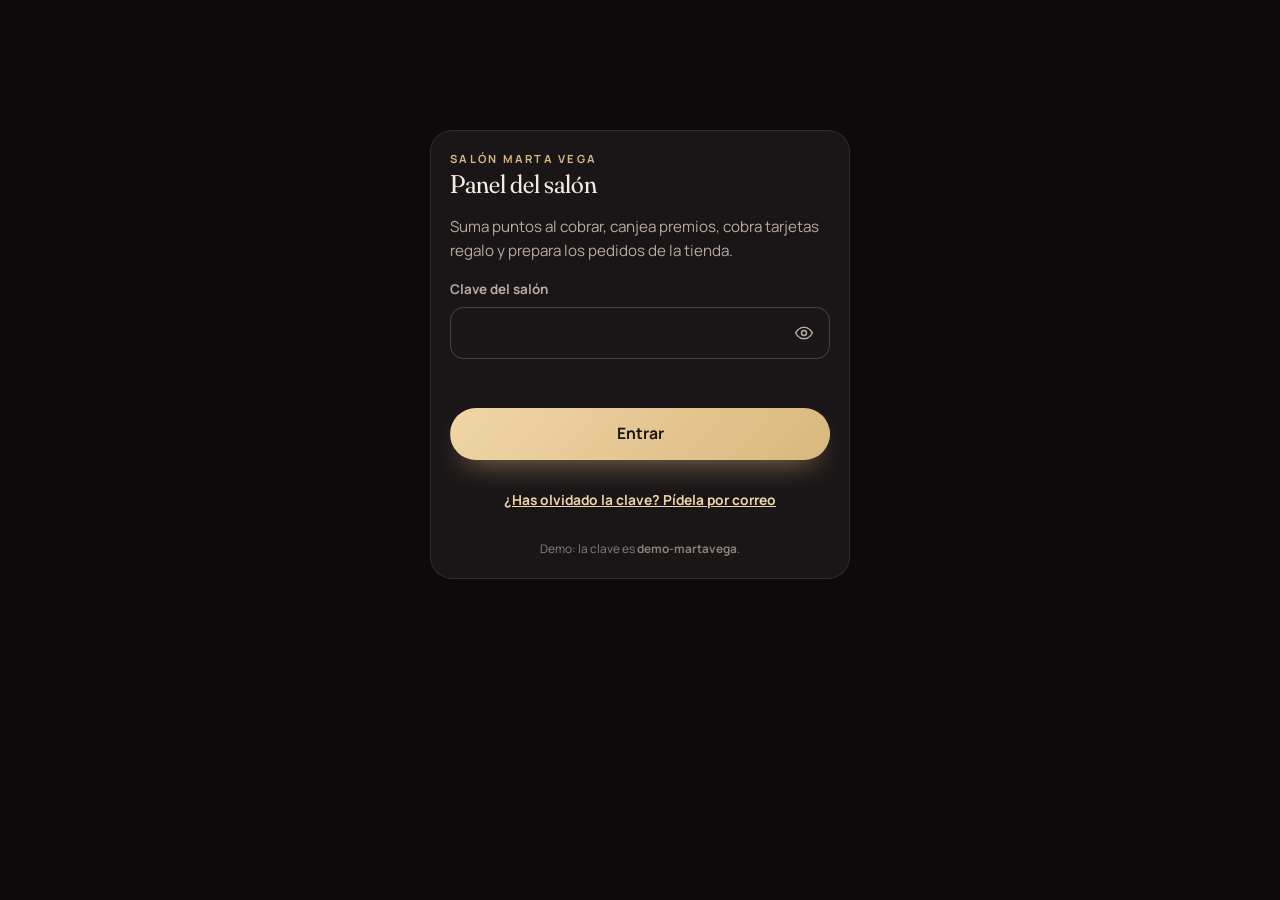
<file: public/panel.html>
<!doctype html>
<html lang="es">
<head>
<meta charset="utf-8">
<meta name="viewport" content="width=device-width,initial-scale=1,viewport-fit=cover">
<title>Panel del salón · Marta Vega</title>
<meta name="robots" content="noindex">
<meta name="theme-color" content="#0d0a0b">
<link rel="icon" href="favicon.svg" type="image/svg+xml">
<link rel="apple-touch-icon" href="apple-touch-icon.png">
<link rel="stylesheet" href="styles.css">
<style>
body{padding-bottom:2rem}
.pw{width:min(960px,100% - 32px);margin:0 auto;padding:1.4rem 0 3rem}
.ph{display:flex;align-items:center;justify-content:space-between;gap:1rem;margin-bottom:1.4rem}
.ph h1{font:400 1.6rem/1.1 var(--serif)}
.ph h1 small{display:block;font:700 .7rem var(--sans);letter-spacing:.2em;text-transform:uppercase;color:var(--gold);margin-bottom:.3rem}
.kpis{display:grid;grid-template-columns:repeat(2,1fr);gap:.7rem;margin-bottom:1.4rem}
@media(min-width:760px){.kpis{grid-template-columns:repeat(4,1fr)}}
.kpi{background:var(--card);border:1px solid var(--line);border-radius:var(--rs);padding:1rem}
.kpi b{display:block;font:400 1.8rem/1 var(--serif);color:var(--gold2)}.kpi span{font-size:.8rem;color:var(--mute)}
.box{background:var(--card);border:1px solid var(--line);border-radius:var(--r);padding:1.2rem;margin-bottom:1.1rem}
.box h2{font:400 1.25rem var(--serif);margin-bottom:.8rem}
.scan{display:grid;gap:.6rem}
@media(min-width:620px){.scan{grid-template-columns:1fr auto auto}}
#vid{width:100%;max-height:320px;object-fit:cover;border-radius:var(--rs);margin-top:.8rem;display:none;background:#000}
.res{margin-top:1rem}
.res:empty{display:none}
.mb{display:grid;gap:.8rem;padding:1rem;border-radius:var(--rs);background:var(--bg2);border:1px solid var(--line)}
.mb .t{display:flex;justify-content:space-between;gap:1rem;align-items:flex-start}
.mb .t b{font:400 1.3rem var(--serif)}.mb .t span{color:var(--gold2);font-weight:800}
.ord{display:grid;gap:.5rem}
.ord .o{display:grid;grid-template-columns:1fr auto;gap:.4rem .8rem;padding:.8rem;border-radius:12px;background:var(--bg2);font-size:.86rem}
.ord .o small{color:var(--soft)}
.stx{font-size:.7rem;font-weight:800;text-transform:uppercase;letter-spacing:.08em;padding:.2rem .5rem;border-radius:999px;background:var(--chip)}
.stx.pagado{background:rgba(111,207,151,.18);color:var(--ok)}
.login{max-width:420px;margin:12vh auto 0}
@media(min-width:620px){.scan.scan3{grid-template-columns:1fr 1.4fr auto}}
@media(max-width:619px){.ord .o{grid-template-columns:1fr}.ord .o>span:last-child{justify-items:start!important}}
</style>
</head>
<body>
<main class="pw" id="app">
  <form class="box login form" id="flog" novalidate>
    <div class="ph" style="margin:0"><h1><small>Salón Marta Vega</small>Panel del salón</h1></div>
    <p class="lead" style="font-size:.95rem">Suma puntos al cobrar, canjea premios, cobra tarjetas regalo y prepara los pedidos de la tienda.</p>
    <div class="fld"><label for="k">Clave del salón</label><input class="inp" id="k" type="password" autocomplete="current-password" required></div>
    <p class="err" id="kerr" role="alert"></p>
    <button class="btn gold full" type="submit">Entrar</button>
    <p class="demo"><a class="lnk2" href="mailto:info@agencia-js.com?subject=Recuperar%20clave%20del%20panel%20%C2%B7%20Sal%C3%B3n%20Marta%20Vega&amp;body=Hola%2C%20he%20olvidado%20la%20clave%20del%20panel%20del%20sal%C3%B3n.%20%C2%BFMe%20ayud%C3%A1is%20a%20cambiarla%3F">¿Has olvidado la clave? Pídela por correo</a></p>
    <p class="demo">Demo: la clave es <b>demo-martavega</b>.</p>
  </form>
</main>
<div class="toast" id="toast" role="status" aria-live="polite"></div>
<script src="ojo.js" defer></script>
<script src="panel.js" defer></script>
</body>
</html>
</file>
<file: public/styles.css>
/* /public/styles.css — Salón Marta Vega · Noir & Champán (mobile-first) */
@font-face{font-family:"Fraunces";src:url(fonts/fraunces.woff) format("woff");font-weight:300 600;font-style:normal;font-display:swap}
@font-face{font-family:"Fraunces";src:url(fonts/fraunces-i.woff) format("woff");font-weight:300 600;font-style:italic;font-display:swap}
@font-face{font-family:"Manrope";src:url(fonts/manrope.woff) format("woff");font-weight:300 800;font-display:swap}
:root{
  --bg:#0d0a0b;--bg2:#141012;--card:#1a1517;--card2:#211b1d;--ink:#f4ece2;--mute:#b9aba0;--soft:#8d8079;
  --line:rgba(244,236,226,.1);--line2:rgba(244,236,226,.2);
  --gold:#d9b77e;--gold2:#f0d6a6;--blush:#e8b4aa;--wine:#5b2a33;--on-gold:#1b130a;--ok:#6fcf97;
  --r:22px;--rs:14px;--shadow:0 30px 60px -30px rgba(0,0,0,.75);
  --serif:"Fraunces","Iowan Old Style",Georgia,serif;--sans:"Manrope",system-ui,-apple-system,"Segoe UI",Roboto,sans-serif;
  --top:64px;--safe-b:env(safe-area-inset-bottom);color-scheme:dark
}
*,*::before,*::after{box-sizing:border-box;margin:0;padding:0}
html{-webkit-text-size-adjust:100%;scroll-behavior:smooth;scroll-padding-top:calc(var(--top) + 16px);overflow-x:clip}
body{background:var(--bg);color:var(--ink);font:400 1rem/1.6 var(--sans);-webkit-font-smoothing:antialiased;overflow-x:clip;padding-bottom:calc(74px + var(--safe-b))}
@media(min-width:960px){body{padding-bottom:0}}
img{max-width:100%;display:block}
a{color:inherit}
button,input,select,textarea{font:inherit;color:inherit}
button{cursor:pointer}
:focus-visible{outline:2px solid var(--gold);outline-offset:3px;border-radius:6px}
.sr{position:absolute!important;width:1px;height:1px;overflow:hidden;clip:rect(0 0 0 0);white-space:nowrap}
.skip{position:fixed;left:12px;top:-60px;z-index:999;background:var(--gold);color:var(--on-gold);padding:.6rem 1rem;border-radius:10px;font-weight:700;text-decoration:none}
.skip:focus{top:12px}
.wrap{width:min(1180px,100% - 32px);margin-inline:auto}
.kick{display:inline-flex;align-items:center;gap:.6rem;font-size:.74rem;font-weight:800;letter-spacing:.22em;text-transform:uppercase;color:var(--gold)}
.kick::before{content:"";width:26px;height:1px;background:currentColor}
.h2{font:400 clamp(2rem,6.4vw,3.6rem)/1.04 var(--serif);letter-spacing:-.015em;margin:.6rem 0 .8rem}
.h2 em,.h1 em{font-style:italic;color:var(--gold2)}
.lead{color:var(--mute);font-size:clamp(1rem,2.4vw,1.14rem);max-width:56ch}
.sec{padding:clamp(4.5rem,11vw,8rem) 0;position:relative}
.sec.alt{background:var(--bg2)}
.head{margin-bottom:clamp(2rem,5vw,3.2rem)}
.head.c{text-align:center}.head.c .lead{margin-inline:auto}.head.c .kick{justify-content:center}
.btn{display:inline-flex;align-items:center;justify-content:center;gap:.55rem;min-height:50px;padding:.8rem 1.4rem;border-radius:999px;border:1px solid var(--line2);background:transparent;font-weight:700;font-size:.98rem;text-decoration:none;transition:transform .25s,background .25s,border-color .25s,color .25s;white-space:nowrap}
.btn:hover{border-color:var(--gold);transform:translateY(-2px)}
.btn:active{transform:scale(.97)}
.btn.gold{background:linear-gradient(135deg,var(--gold2),var(--gold));border-color:transparent;color:var(--on-gold);box-shadow:0 14px 30px -14px rgba(217,183,126,.7)}
.btn.sm{min-height:40px;padding:.5rem 1rem;font-size:.88rem}
.btn.full{width:100%}
.btn[disabled]{opacity:.5;pointer-events:none}
.ico{width:20px;height:20px;flex:none}
.chip{display:inline-flex;align-items:center;gap:.35rem;padding:.45rem .9rem;border-radius:999px;border:1px solid var(--line2);background:transparent;font-size:.88rem;font-weight:600;transition:all .2s}
.chip[aria-pressed=true],.chip.on{background:var(--ink);color:var(--bg);border-color:var(--ink)}
.tag{display:inline-block;padding:.22rem .6rem;border-radius:999px;background:var(--gold);color:var(--on-gold);font-size:.68rem;font-weight:800;letter-spacing:.08em;text-transform:uppercase}
/* reveal */
.rv{opacity:0;transform:translateY(26px);transition:opacity .9s cubic-bezier(.2,.7,.2,1),transform .9s cubic-bezier(.2,.7,.2,1)}
.rv.in{opacity:1;transform:none}
.rv.d1{transition-delay:.08s}.rv.d2{transition-delay:.16s}.rv.d3{transition-delay:.24s}

/* ---------- campaña + cabecera ---------- */
.promo{position:relative;z-index:61;background:linear-gradient(90deg,var(--wine),#7a3a43,var(--wine));color:#fff;font-size:.82rem;text-align:center;padding:.5rem 2.6rem .5rem 1rem;line-height:1.35}
.promo a{font-weight:800;text-decoration:none;border-bottom:1px solid rgba(255,255,255,.5)}
.promo b{color:var(--gold2)}
.promo .x{position:absolute;right:6px;top:50%;transform:translateY(-50%);width:34px;height:34px;border:0;background:transparent;color:#fff;font-size:1.2rem;border-radius:50%}
.top{position:sticky;top:0;z-index:60;height:var(--top);display:flex;align-items:center;background:rgba(13,10,11,.72);backdrop-filter:saturate(1.4) blur(16px);-webkit-backdrop-filter:saturate(1.4) blur(16px);border-bottom:1px solid transparent;transition:border-color .3s,background .3s}
.top.sc{border-color:var(--line);background:rgba(13,10,11,.9)}
.top .wrap{display:flex;align-items:center;gap:1rem}
.logo{display:flex;align-items:center;gap:.65rem;text-decoration:none;margin-right:auto;min-width:0}
.logo img{width:38px;height:38px;border-radius:11px}
.logo b{font:500 1.18rem/1 var(--serif);letter-spacing:.01em;white-space:nowrap}
.logo small{display:block;font:700 .6rem/1.2 var(--sans);letter-spacing:.2em;text-transform:uppercase;color:var(--soft);margin-top:3px}
.nav{display:none;gap:1.5rem}
.nav a{text-decoration:none;font-size:.92rem;color:var(--mute);font-weight:600;transition:color .2s}
.nav a:hover{color:var(--ink)}
.acts{display:flex;align-items:center;gap:.45rem}
.ib{position:relative;display:grid;place-items:center;width:44px;height:44px;border-radius:50%;border:1px solid var(--line2);background:transparent;transition:border-color .2s}
.ib:hover{border-color:var(--gold)}
.ib .n{position:absolute;top:-4px;right:-4px;min-width:20px;height:20px;padding:0 5px;border-radius:999px;background:var(--gold);color:var(--on-gold);font-size:.7rem;font-weight:800;display:grid;place-items:center}
.ib .n:empty{display:none}
.ib.me{width:auto;padding:0 .9rem 0 .35rem;gap:.45rem;display:flex;border-radius:999px;font-weight:700;font-size:.85rem}
.ib.me .av{width:32px;height:32px;border-radius:50%;background:linear-gradient(135deg,var(--gold2),var(--blush));color:var(--on-gold);display:grid;place-items:center;font-weight:800}
.ib.me .lbl{max-width:9ch;overflow:hidden;text-overflow:ellipsis;white-space:nowrap}
.top .btn.res{display:none}
@media(max-width:420px){.logo small{display:none}.ib.me .lbl{display:none}.ib.me{padding:0 .35rem}}
@media(min-width:1040px){.nav{display:flex}.top .btn.res{display:inline-flex}}

/* ---------- hero ---------- */
.hero{position:relative;min-height:calc(100svh - var(--top) - 34px);display:flex;align-items:flex-end;overflow:hidden;isolation:isolate}
.hero picture,.hero .bgimg{position:absolute;inset:0;z-index:-3}
.hero .bgimg{width:100%;height:100%;object-fit:cover;transform:scale(1.08);animation:kb 18s ease-out forwards}
@keyframes kb{to{transform:scale(1)}}
.hero::before{content:"";position:absolute;inset:0;z-index:-2;background:linear-gradient(180deg,rgba(13,10,11,.15) 0%,rgba(13,10,11,.35) 40%,rgba(13,10,11,.92) 82%,var(--bg) 100%),radial-gradient(120% 80% at 10% 100%,rgba(91,42,51,.55),transparent 60%)}
#hilos{position:absolute;inset:0;z-index:-1;width:100%;height:100%;touch-action:pan-y}
.hero .wrap{padding:6rem 0 3.2rem}
.h1{font:350 clamp(2.9rem,12vw,6.6rem)/.96 var(--serif);letter-spacing:-.025em;max-width:12ch;margin:.9rem 0 1.1rem}
.h1 .ln{display:block;overflow:hidden}
.h1 .ln span{display:inline-block;transform:translateY(105%);animation:up 1.1s cubic-bezier(.2,.8,.2,1) forwards}
.h1 .ln:nth-child(2) span{animation-delay:.12s}.h1 .ln:nth-child(3) span{animation-delay:.24s}
@keyframes up{to{transform:none}}
.hero .lead{color:#e4d8cc;max-width:44ch}
.hero .cta{display:flex;flex-wrap:wrap;gap:.7rem;margin-top:1.6rem}
.trust{display:flex;flex-wrap:wrap;gap:.5rem 1.3rem;margin-top:1.6rem;color:#d8cabd;font-size:.86rem;font-weight:600}
.trust span{display:inline-flex;align-items:center;gap:.4rem}
.trust i{font-style:normal;color:var(--gold2)}
.comb{position:absolute;right:16px;bottom:18px;z-index:2;font-size:.72rem;letter-spacing:.14em;text-transform:uppercase;color:rgba(244,236,226,.6);display:flex;align-items:center;gap:.5rem;pointer-events:none}
.comb::before{content:"";width:28px;height:1px;background:currentColor}
@media(max-width:640px){.comb{display:none}}
/* marquee */
.mq{border-block:1px solid var(--line);overflow:hidden;padding:1rem 0;background:var(--bg)}
.mq-t{display:flex;gap:2.4rem;width:max-content;animation:mq 34s linear infinite;font:italic 300 clamp(1.3rem,3.4vw,2rem)/1 var(--serif);color:var(--mute)}
.mq-t span{display:inline-flex;align-items:center;gap:2.4rem}
.mq-t span::after{content:"✦";font-style:normal;font-size:.7em;color:var(--gold)}
@keyframes mq{to{transform:translateX(-50%)}}

/* ---------- servicios ---------- */
.tabs{display:flex;gap:.5rem;overflow-x:auto;scrollbar-width:none;padding-bottom:.4rem;margin-bottom:1.6rem}
.tabs::-webkit-scrollbar{display:none}
.tabs .chip{flex:none}
.svc{display:grid;grid-template-columns:repeat(2,minmax(0,1fr));gap:.8rem}
@media(min-width:760px){.svc{grid-template-columns:repeat(3,1fr);gap:1.2rem}}
@media(min-width:1100px){.svc{grid-template-columns:repeat(4,1fr)}}
.sv{position:relative;display:flex;flex-direction:column;border-radius:var(--r);overflow:hidden;background:var(--card);border:1px solid var(--line);transition:transform .4s,border-color .4s}
.sv:hover{transform:translateY(-4px);border-color:rgba(217,183,126,.4)}
.sv .im{aspect-ratio:4/5;overflow:hidden;position:relative}
.sv .im img{width:100%;height:100%;object-fit:cover;transition:transform 1.2s cubic-bezier(.2,.7,.2,1)}
.sv:hover .im img{transform:scale(1.06)}
.sv .tag{position:absolute;top:.7rem;left:.7rem}
.sv .bd{padding:.9rem .9rem 1rem;display:flex;flex-direction:column;flex:1;gap:.35rem}
.sv h3{font:500 1.08rem/1.15 var(--serif)}
.sv p{color:var(--mute);font-size:.84rem;line-height:1.45;flex:1}
.sv .ft{display:flex;align-items:center;justify-content:space-between;gap:.5rem;margin-top:.4rem}
.sv .pr{font-weight:800;font-size:.95rem}.sv .pr small{font-weight:500;color:var(--soft);font-size:.72rem;display:block}
.sv .btn{min-height:40px;padding:.45rem .9rem;font-size:.82rem}
@media(max-width:420px){.sv .ft{flex-direction:column;align-items:stretch}.sv .btn{width:100%}}
.note{margin-top:1.2rem;color:var(--soft);font-size:.84rem}

/* ---------- lookbook ---------- */
.looks{display:grid;grid-auto-flow:column;grid-auto-columns:min(78%,360px);gap:1rem;overflow-x:auto;scroll-snap-type:x mandatory;padding:0 16px 1rem;margin:0 -16px;scrollbar-width:none}
.looks::-webkit-scrollbar{display:none}
@media(min-width:1180px){.looks{margin:0;padding:0 0 1rem}}
.lk{scroll-snap-align:start;position:relative;border-radius:var(--r);overflow:hidden;aspect-ratio:4/5.4;background:var(--card)}
.lk img{width:100%;height:100%;object-fit:cover;transition:transform 1.4s}
.lk:hover img{transform:scale(1.05)}
.lk figcaption{position:absolute;inset:auto 0 0 0;padding:1.4rem 1.1rem 1.1rem;background:linear-gradient(transparent,rgba(13,10,11,.85));display:flex;justify-content:space-between;align-items:flex-end;gap:.6rem}
.lk b{font:italic 400 1.45rem/1.05 var(--serif)}
.lk small{display:block;color:var(--mute);font-size:.78rem;margin-top:.25rem}
.lk .btn{min-height:38px;padding:.4rem .85rem;font-size:.78rem;background:rgba(13,10,11,.5);backdrop-filter:blur(8px)}
.lknav{display:flex;gap:.5rem;justify-content:flex-end;margin-top:.6rem}

/* ---------- probador ---------- */
.prob{display:grid;gap:1.6rem;align-items:start}
@media(min-width:960px){.prob{grid-template-columns:1.05fr .95fr;gap:3rem}}
.stage{position:relative;width:min(100%,calc(min(78vh,720px) * .8));margin-inline:auto;border-radius:var(--r);overflow:hidden;background:#1a1517;aspect-ratio:4/5;box-shadow:var(--shadow);border:1px solid var(--line);touch-action:none;user-select:none}
.stage canvas,.stage video{position:absolute;inset:0;width:100%;height:100%;object-fit:cover}
.stage video{opacity:0}
.stage .bad{position:absolute;left:.8rem;top:.8rem;z-index:2;display:flex;gap:.4rem;flex-wrap:wrap}
.stage .bad span{padding:.3rem .65rem;border-radius:999px;background:rgba(13,10,11,.62);backdrop-filter:blur(8px);font-size:.74rem;font-weight:700}
.stage .ld{position:absolute;inset:0;display:none;place-items:center;background:rgba(13,10,11,.55);z-index:3;font-weight:700;text-align:center;padding:1rem}
.stage.loading .ld{display:grid}
.stage .hold{position:absolute;right:.8rem;bottom:.8rem;z-index:2}
.tones{display:grid;grid-template-columns:repeat(4,1fr);gap:.6rem;margin:1.2rem 0}
@media(min-width:520px){.tones{grid-template-columns:repeat(8,1fr)}}
.tone{display:flex;flex-direction:column;align-items:center;gap:.4rem;border:0;background:transparent;font-size:.72rem;font-weight:700;color:var(--mute)}
.tone i{width:46px;height:46px;border-radius:50%;border:2px solid transparent;box-shadow:inset 0 -6px 12px rgba(0,0,0,.35),0 0 0 1px var(--line2);transition:transform .2s,border-color .2s}
.tone[aria-pressed=true] i{border-color:var(--gold2);transform:scale(1.1)}
.tone[aria-pressed=true]{color:var(--ink)}
.rng{display:flex;align-items:center;gap:.8rem;margin:.4rem 0 1.2rem;font-size:.86rem;color:var(--mute)}
.rng input{flex:1;accent-color:var(--gold)}
.prow{display:flex;flex-wrap:wrap;gap:.6rem}
.priv{margin-top:1rem;font-size:.8rem;color:var(--soft)}

/* ---------- equipo ---------- */
.team{display:grid;gap:2rem;align-items:center}
@media(min-width:960px){.team{grid-template-columns:1.1fr .9fr;gap:3.5rem}}
.team .ph{border-radius:var(--r);overflow:hidden;aspect-ratio:3/2.1;box-shadow:var(--shadow)}
.team .ph img{width:100%;height:100%;object-fit:cover}
.steps{display:grid;gap:1rem;margin-top:1.4rem}
.st{display:grid;grid-template-columns:auto 1fr;gap:.9rem;align-items:start}
.st b{font:italic 400 1.6rem/1 var(--serif);color:var(--gold)}
.st h3{font-size:1rem;margin-bottom:.15rem}
.st p{color:var(--mute);font-size:.9rem}
.stats{display:grid;grid-template-columns:repeat(2,1fr);gap:.8rem;margin-top:2.4rem}
@media(min-width:760px){.stats{grid-template-columns:repeat(4,1fr)}}
.stat{border:1px solid var(--line);border-radius:var(--rs);padding:1.1rem;text-align:center;background:var(--card)}
.stat b{display:block;font:400 clamp(1.8rem,5vw,2.4rem)/1 var(--serif);color:var(--gold2)}
.stat span{font-size:.8rem;color:var(--mute)}

/* ---------- club ---------- */
.club{display:grid;gap:2.4rem;align-items:center}
@media(min-width:960px){.club{grid-template-columns:1fr 1fr;gap:3.5rem}}
.tiers{display:grid;grid-template-columns:repeat(3,1fr);gap:.6rem;margin:1.4rem 0}
.tier{border:1px solid var(--line);border-radius:var(--rs);padding:.9rem .7rem;background:var(--card);text-align:center}
.tier b{display:block;font:italic 400 1.15rem var(--serif)}
.tier small{display:block;color:var(--soft);font-size:.72rem;margin-top:.2rem;line-height:1.35}
.tier:nth-child(1) b{color:var(--blush)}.tier:nth-child(2) b{color:#f3e3c3}.tier:nth-child(3) b{color:var(--gold)}
.rw{display:grid;gap:.5rem;margin-bottom:1.4rem}
.rw li{list-style:none;display:flex;justify-content:space-between;gap:1rem;padding:.7rem .9rem;border-radius:12px;background:var(--card);border:1px solid var(--line);font-size:.9rem}
.rw li b{color:var(--gold2);white-space:nowrap}
.mcard-w{perspective:1200px;display:grid;place-items:center}
.mcard{position:relative;width:min(100%,420px);aspect-ratio:1.586;border-radius:22px;padding:1.4rem;display:flex;flex-direction:column;justify-content:space-between;color:#1b130a;background:linear-gradient(125deg,#f6e4c3 0%,#d9b77e 38%,#b88d4f 60%,#f0d6a6 100%);box-shadow:0 40px 80px -30px rgba(217,183,126,.45),inset 0 1px 0 rgba(255,255,255,.6);transform-style:preserve-3d;transition:transform .2s ease-out;overflow:hidden}
.mcard::after{content:"";position:absolute;inset:0;background:linear-gradient(115deg,transparent 35%,rgba(255,255,255,.55) 50%,transparent 65%);transform:translateX(var(--sx,-60%));mix-blend-mode:soft-light;pointer-events:none}
.mcard .row{display:flex;justify-content:space-between;align-items:flex-start;gap:1rem}
.mcard .br{font:italic 500 1.4rem/1 var(--serif)}
.mcard .br small{display:block;font:800 .58rem/1.4 var(--sans);letter-spacing:.24em;text-transform:uppercase;margin-top:.3rem;opacity:.75}
.mcard .lvl{font:800 .7rem var(--sans);letter-spacing:.18em;text-transform:uppercase;padding:.3rem .6rem;border:1px solid rgba(27,19,10,.35);border-radius:999px}
.mcard .pts{font:400 2.6rem/1 var(--serif)}
.mcard .pts small{font:700 .78rem var(--sans);letter-spacing:.1em;margin-left:.3rem}
.mcard .nm{font-weight:800;font-size:.95rem}
.mcard .qr{width:68px;height:68px;border-radius:10px;background:#fff;padding:4px}
.mcard .qr svg{width:100%;height:100%}

/* ---------- regalo ---------- */
.gift{display:grid;gap:2rem;align-items:start}
@media(min-width:960px){.gift{grid-template-columns:.95fr 1.05fr;gap:3.5rem}}
.gprev{position:sticky;top:calc(var(--top) + 20px);display:grid;gap:1rem}
@media(max-width:959px){.gprev{position:relative;top:0}}
.gc{position:relative;width:100%;aspect-ratio:1.586;border-radius:22px;padding:clamp(1rem,4vw,1.6rem);display:flex;flex-direction:column;justify-content:space-between;overflow:hidden;box-shadow:var(--shadow);transition:transform .25s ease-out,background .5s;transform-style:preserve-3d}
.gc::before{content:"";position:absolute;inset:0;background:radial-gradient(circle at var(--mx,30%) var(--my,20%),rgba(255,255,255,.25),transparent 45%);pointer-events:none}
.gc.noir{background:linear-gradient(145deg,#1b1618,#0b0809);color:var(--gold2);border:1px solid rgba(217,183,126,.35)}
.gc.rosa{background:linear-gradient(145deg,#f3d2ca,#e3a99d);color:#4a2228}
.gc.navidad{background:radial-gradient(circle at 80% 10%,rgba(240,214,166,.35),transparent 40%),linear-gradient(145deg,#3c1a20,#170b0d);color:#f6dfb4}
.gc.navidad::after{content:"";position:absolute;inset:0;background-image:radial-gradient(rgba(246,223,180,.7) 1px,transparent 1.5px);background-size:22px 22px;opacity:.25;mask-image:linear-gradient(180deg,#000,transparent 70%)}
.gc .t{display:flex;justify-content:space-between;align-items:flex-start}
.gc .mono{font:italic 500 clamp(1.4rem,5vw,1.9rem)/1 var(--serif)}
.gc .lab{font:800 .62rem var(--sans);letter-spacing:.24em;text-transform:uppercase;opacity:.8}
.gc .am{font:400 clamp(2.4rem,9vw,3.4rem)/1 var(--serif)}
.gc .msg{font:italic 400 .95rem/1.35 var(--serif);opacity:.9;max-width:30ch;min-height:1.3em}
.gc .wh{display:flex;justify-content:space-between;font-size:.78rem;font-weight:700;opacity:.85;gap:1rem}
.form{display:grid;gap:1rem}
.fld{display:grid;gap:.4rem}
.fld label,.lbl2{font-size:.84rem;font-weight:700;color:var(--mute)}
.inp{width:100%;min-height:50px;padding:.75rem 1rem;border-radius:var(--rs);border:1px solid var(--line2);background:var(--card);font-size:16px;transition:border-color .2s}
.inp:focus{border-color:var(--gold);outline:none}
textarea.inp{min-height:90px;resize:vertical}
.row2{display:grid;gap:1rem}
@media(min-width:560px){.row2{grid-template-columns:1fr 1fr}}
.chips{display:flex;flex-wrap:wrap;gap:.5rem}
.ok-box{border:1px solid rgba(111,207,151,.4);background:rgba(111,207,151,.08);border-radius:var(--r);padding:1.2rem;display:grid;gap:.8rem}
.ok-box .cd{font:600 1.3rem/1 ui-monospace,Menlo,monospace;letter-spacing:.08em;color:var(--gold2)}
.saldo{display:flex;gap:.5rem;margin-top:.6rem}
.saldo .inp{min-height:44px}

/* ---------- tienda ---------- */
.shop{display:grid;grid-template-columns:repeat(2,minmax(0,1fr));gap:.8rem}
@media(min-width:760px){.shop{grid-template-columns:repeat(3,1fr);gap:1.2rem}}
@media(min-width:1100px){.shop{grid-template-columns:repeat(5,1fr)}}
.pd{background:var(--card);border:1px solid var(--line);border-radius:var(--r);overflow:hidden;display:flex;flex-direction:column}
.pd .im{position:relative;aspect-ratio:1;overflow:hidden;background:#211b1d}
.pd .im img{width:100%;height:100%;object-fit:cover;transition:transform 1s}
.pd:hover .im img{transform:scale(1.06)}
.pd .tag{position:absolute;left:.6rem;top:.6rem}
.pd .bd{padding:.8rem;display:flex;flex-direction:column;gap:.3rem;flex:1}
.pd h3{font:500 1rem/1.2 var(--serif)}
.pd p{font-size:.8rem;color:var(--mute);line-height:1.4;flex:1}
.pd .ft{display:flex;justify-content:space-between;align-items:center;margin-top:.5rem;gap:.4rem}
.pd .pr{font-weight:800}
.add{width:42px;height:42px;border-radius:50%;border:0;background:var(--gold);color:var(--on-gold);display:grid;place-items:center;transition:transform .2s}
.add:hover{transform:scale(1.08)}
.add.ok{background:var(--ok)}

/* ---------- campaña ---------- */
.camp{position:relative;overflow:hidden;min-height:min(90svh,720px);display:flex;align-items:center;isolation:isolate}
.camp picture,.camp img.bgimg{position:absolute;inset:0;z-index:-2;width:100%;height:100%;object-fit:cover}
.camp::before{content:"";position:absolute;inset:0;z-index:-1;background:linear-gradient(90deg,rgba(13,10,11,.92) 0%,rgba(13,10,11,.6) 55%,rgba(13,10,11,.15) 100%)}
@media(max-width:760px){.camp{align-items:flex-end}.camp::before{background:linear-gradient(180deg,rgba(13,10,11,.1) 0%,rgba(13,10,11,.65) 45%,rgba(13,10,11,.96) 80%)}.camp .wrap{padding-top:16rem}}
.camp .box{max-width:520px;padding:3rem 0}
.cd4{display:flex;gap:.5rem;margin:1.4rem 0}
.cd4 div{min-width:64px;padding:.7rem .5rem;border-radius:var(--rs);background:rgba(255,255,255,.06);border:1px solid var(--line2);text-align:center;backdrop-filter:blur(8px)}
.cd4 b{display:block;font:400 1.8rem/1 var(--serif);color:var(--gold2)}
.cd4 span{font-size:.66rem;letter-spacing:.14em;text-transform:uppercase;color:var(--mute)}
.code{display:inline-flex;align-items:center;gap:.6rem;padding:.6rem .6rem .6rem 1rem;border:1px dashed var(--gold);border-radius:999px;font:700 1rem ui-monospace,Menlo,monospace;letter-spacing:.12em;margin-bottom:1rem}

/* ---------- opiniones + faq + contacto ---------- */
.ops{display:grid;gap:1rem}
@media(min-width:860px){.ops{grid-template-columns:repeat(3,1fr)}}
.op{border:1px solid var(--line);border-radius:var(--r);padding:1.4rem;background:var(--card)}
.op .stars{color:var(--gold);letter-spacing:.15em}
.op p{font:italic 400 1.08rem/1.5 var(--serif);margin:.7rem 0 1rem}
.op small{color:var(--mute)}
.faq{display:grid;gap:.6rem;max-width:820px;margin-inline:auto}
.faq details{border:1px solid var(--line);border-radius:var(--rs);background:var(--card);padding:0 1.1rem}
.faq summary{list-style:none;cursor:pointer;padding:1.05rem 0;font-weight:700;display:flex;justify-content:space-between;gap:1rem}
.faq summary::-webkit-details-marker{display:none}
.faq summary::after{content:"+";color:var(--gold);font-size:1.3rem;line-height:1;transition:transform .3s}
.faq details[open] summary::after{transform:rotate(45deg)}
.faq details p{color:var(--mute);padding-bottom:1.1rem}
.faq .ask{text-align:center;margin-top:1.4rem}
.ct{display:grid;gap:2rem}
@media(min-width:960px){.ct{grid-template-columns:1fr 1fr;gap:3rem}}
.hrs{list-style:none;display:grid;gap:.3rem;margin-top:1rem}
.hrs li{display:flex;justify-content:space-between;gap:1rem;padding:.55rem .8rem;border-radius:10px;font-size:.92rem}
.hrs li.hoy{background:rgba(217,183,126,.12);color:var(--gold2);font-weight:700}
.live{display:inline-flex;align-items:center;gap:.5rem;font-size:.84rem;font-weight:700;margin-top:.6rem}
.live i{width:9px;height:9px;border-radius:50%;background:var(--ok);box-shadow:0 0 0 4px rgba(111,207,151,.2)}
.live.cl i{background:#e07a6b;box-shadow:0 0 0 4px rgba(224,122,107,.2)}
.cbtns{display:grid;gap:.6rem;margin-top:1.2rem}
@media(min-width:560px){.cbtns{grid-template-columns:1fr 1fr}}
.ft{}
footer.foot{border-top:1px solid var(--line);padding:3rem 0 2rem;color:var(--mute);font-size:.88rem}
.foot .g{display:grid;gap:2rem}
@media(min-width:860px){.foot .g{grid-template-columns:1.4fr 1fr 1fr}}
.foot h4{color:var(--ink);font-size:.8rem;letter-spacing:.16em;text-transform:uppercase;margin-bottom:.8rem}
.foot ul{list-style:none;display:grid;gap:.45rem}
.foot a{text-decoration:none}.foot a:hover{color:var(--ink)}
.foot .lg{margin-top:2rem;padding-top:1.4rem;border-top:1px solid var(--line);font-size:.76rem;color:var(--soft);display:flex;flex-wrap:wrap;gap:.4rem 1.2rem}
.inst{display:none}
.inst.on{display:inline-flex}

/* ---------- barra móvil ---------- */
.tb{position:fixed;inset:auto 0 0 0;z-index:58;display:grid;grid-template-columns:repeat(5,1fr);align-items:end;padding:.35rem .4rem calc(.45rem + var(--safe-b));background:rgba(13,10,11,.92);backdrop-filter:blur(16px);-webkit-backdrop-filter:blur(16px);border-top:1px solid var(--line)}
.tb a,.tb button{display:flex;flex-direction:column;align-items:center;gap:.18rem;padding:.35rem 0;border:0;background:transparent;text-decoration:none;font-size:.66rem;font-weight:700;color:var(--mute);position:relative}
.tb .ico{width:22px;height:22px}
.tb .mid{margin-top:-22px}
.tb .mid span.c{width:56px;height:56px;border-radius:50%;display:grid;place-items:center;background:linear-gradient(135deg,var(--gold2),var(--gold));color:var(--on-gold);box-shadow:0 10px 24px -8px rgba(217,183,126,.7),0 0 0 5px var(--bg)}
.tb .n{position:absolute;top:0;right:calc(50% - 22px);min-width:18px;height:18px;padding:0 4px;border-radius:999px;background:var(--gold);color:var(--on-gold);font-size:.62rem;display:grid;place-items:center}
.tb .n:empty{display:none}
@media(min-width:960px){.tb{display:none}}
.fab{position:fixed;right:22px;bottom:22px;z-index:57;display:none;align-items:center;gap:.6rem;min-height:56px;padding:.5rem 1.2rem .5rem .5rem;border-radius:999px;border:1px solid rgba(217,183,126,.4);background:rgba(26,21,23,.92);backdrop-filter:blur(12px);font-weight:700;box-shadow:var(--shadow);transition:transform .25s}
.fab:hover{transform:translateY(-3px)}
.fab .av{width:44px;height:44px;border-radius:50%;display:grid;place-items:center;background:linear-gradient(135deg,var(--gold2),var(--gold));color:var(--on-gold)}
.fab small{display:block;font-weight:600;color:var(--mute);font-size:.74rem}
@media(min-width:960px){.fab{display:flex}}
html.as-lock .fab,html.as-lock .tb{display:none}

/* ---------- capas: diálogos y cajones ---------- */
.ov{position:fixed;inset:0;z-index:90;background:rgba(5,3,4,.6);backdrop-filter:blur(4px);opacity:0;visibility:hidden;transition:opacity .3s,visibility .3s}
.ov.on{opacity:1;visibility:visible}
.dr{position:fixed;z-index:91;inset:auto 0 0 0;max-height:92svh;display:flex;flex-direction:column;background:var(--bg2);border:1px solid var(--line);border-radius:26px 26px 0 0;transform:translateY(102%);visibility:hidden;transition:transform .45s cubic-bezier(.2,.8,.2,1),visibility .45s}
.dr.on{transform:none;visibility:visible}
@media(min-width:760px){.dr{inset:0 0 0 auto;width:min(460px,100%);max-height:none;border-radius:0;transform:translateX(102%)}}
.dr-h{display:flex;align-items:center;justify-content:space-between;gap:1rem;padding:1.1rem 1.2rem;border-bottom:1px solid var(--line)}
.dr-h h2{font:400 1.5rem/1.1 var(--serif)}
.dr-b{flex:1;overflow-y:auto;overscroll-behavior:contain;padding:1.2rem;padding-bottom:calc(1.2rem + var(--safe-b))}
.x{width:42px;height:42px;border-radius:50%;border:1px solid var(--line2);background:transparent;font-size:1.3rem;line-height:1;display:grid;place-items:center}
.grab{width:42px;height:5px;border-radius:9px;background:var(--line2);margin:8px auto -4px}
@media(min-width:760px){.grab{display:none}}
.tabs2{display:grid;grid-template-columns:1fr 1fr;gap:4px;padding:4px;border-radius:999px;background:var(--card);margin-bottom:1.2rem}
.tabs2 button{min-height:42px;border:0;border-radius:999px;background:transparent;font-weight:700;color:var(--mute)}
.tabs2 button[aria-selected=true]{background:var(--ink);color:var(--bg)}
.chk{display:flex;gap:.6rem;align-items:flex-start;font-size:.84rem;color:var(--mute)}
.chk input{margin-top:.25rem;width:18px;height:18px;accent-color:var(--gold);flex:none}
.err{color:#f0a097;font-size:.88rem;min-height:1.2em}
.perk{display:flex;gap:.6rem;align-items:center;padding:.8rem 1rem;border-radius:var(--rs);background:rgba(217,183,126,.1);border:1px solid rgba(217,183,126,.25);font-size:.88rem;margin-bottom:1rem}
.big{font:400 3.2rem/1 var(--serif);color:var(--gold2)}
.bar{height:8px;border-radius:9px;background:var(--card2);overflow:hidden;margin:.6rem 0 .3rem}
.bar i{display:block;height:100%;background:linear-gradient(90deg,var(--blush),var(--gold));border-radius:inherit;transition:width 1s}
.list{list-style:none;display:grid;gap:.45rem}
.list li{display:flex;justify-content:space-between;gap:.8rem;padding:.65rem .8rem;border-radius:12px;background:var(--card);font-size:.86rem}
.list li small{color:var(--soft);display:block;font-size:.74rem}
.list .pos{color:var(--ok);font-weight:800;white-space:nowrap}.list .neg{color:#f0a097;font-weight:800;white-space:nowrap}
.blk{margin-top:1.6rem}
.blk h3{font-size:.78rem;letter-spacing:.16em;text-transform:uppercase;color:var(--mute);margin-bottom:.7rem}
.rwb{display:grid;gap:.5rem}
.rwb button{display:flex;justify-content:space-between;align-items:center;gap:.8rem;width:100%;text-align:left;padding:.8rem 1rem;border-radius:12px;border:1px solid var(--line2);background:var(--card);font-size:.9rem}
.rwb button b{color:var(--gold2);white-space:nowrap}
.rwb button:disabled{opacity:.45}
.cl{display:grid;gap:.7rem}
.ci{display:grid;grid-template-columns:56px 1fr auto;gap:.8rem;align-items:center;padding:.6rem;border-radius:14px;background:var(--card)}
.ci img{width:56px;height:56px;border-radius:10px;object-fit:cover}
.ci b{display:block;font-size:.9rem}.ci small{color:var(--mute)}
.qty{display:flex;align-items:center;gap:.3rem}
.qty button{width:32px;height:32px;border-radius:50%;border:1px solid var(--line2);background:transparent;font-weight:800}
.qty span{min-width:1.6ch;text-align:center;font-weight:800}
.tot{display:flex;justify-content:space-between;font-weight:800;font-size:1.1rem;margin:1rem 0}
.toast{position:fixed;left:50%;bottom:calc(92px + var(--safe-b));z-index:120;transform:translate(-50%,20px);opacity:0;visibility:hidden;max-width:calc(100% - 32px);padding:.8rem 1.2rem;border-radius:999px;background:var(--ink);color:var(--bg);font-weight:700;font-size:.9rem;box-shadow:var(--shadow);transition:all .35s;text-align:center}
.toast.on{opacity:1;visibility:visible;transform:translate(-50%,0)}
@media(min-width:960px){.toast{bottom:28px}}
.demo{font-size:.74rem;color:var(--soft);text-align:center;margin-top:.8rem}
@media(prefers-reduced-motion:reduce){html{scroll-behavior:auto}*,*::before,*::after{animation-duration:.001ms!important;animation-iteration-count:1!important;transition-duration:.001ms!important}.rv{opacity:1;transform:none}.h1 .ln span{transform:none}}

/* ---------- v2: pago de prueba, opciones, sorteo, antes/después ---------- */
.pay-top{display:flex;justify-content:space-between;align-items:center;gap:1rem;padding:1rem 1.1rem;border-radius:var(--rs);background:var(--card);border:1px solid var(--line);margin-bottom:1rem}
.pay-top b{font:400 1.8rem/1 var(--serif);color:var(--gold2)}
.test{font-size:.82rem;color:var(--mute);padding:.8rem 1rem;border-radius:var(--rs);border:1px dashed rgba(217,183,126,.45);margin-bottom:1.1rem;display:grid;gap:.5rem}
.test b{color:var(--gold2)}
.test .chip{font-size:.76rem;padding:.35rem .7rem}
.cardin{position:relative}.cardin span{position:absolute;right:1rem;top:50%;transform:translateY(-50%);font-size:.7rem;font-weight:800;letter-spacing:.12em;color:var(--gold)}
.opt2{display:grid;gap:.5rem}
.opt2 label{display:flex;gap:.7rem;align-items:flex-start;padding:.8rem 1rem;border-radius:var(--rs);border:1px solid var(--line2);background:var(--card);cursor:pointer}
.opt2 label:has(input:checked){border-color:var(--gold);box-shadow:0 0 0 1px var(--gold) inset}
.opt2 input{margin-top:.3rem;accent-color:var(--gold)}
.opt2 b{display:block;font-size:.92rem}.opt2 small{color:var(--soft);font-size:.78rem}
.lnk2{border:0;background:none;color:var(--gold2);font-weight:700;text-decoration:underline;padding:.4rem 0;font-size:.86rem}
select.inp{appearance:none;background-image:linear-gradient(45deg,transparent 50%,var(--mute) 50%),linear-gradient(135deg,var(--mute) 50%,transparent 50%);background-position:calc(100% - 18px) 50%,calc(100% - 13px) 50%;background-size:5px 5px;background-repeat:no-repeat;padding-right:2rem}
.sorteo{display:grid;gap:.8rem;margin-bottom:1.4rem}
.sorteo:empty{display:none}
.srt-h{padding:1rem 1.1rem;border-radius:var(--rs);background:linear-gradient(135deg,rgba(217,183,126,.16),rgba(232,180,170,.08));border:1px solid rgba(217,183,126,.3);display:grid;gap:.2rem}
.srt-h span{font-size:.74rem;font-weight:800;letter-spacing:.14em;text-transform:uppercase;color:var(--gold)}
.srt-h b{font:400 1.2rem/1.25 var(--serif)}
.srt-h small{color:var(--soft);font-size:.78rem}
.srt-t ol{list-style:none;display:grid;gap:.35rem;margin-top:.5rem}
.srt-t li{display:grid;grid-template-columns:28px 1fr auto;gap:.6rem;align-items:center;padding:.5rem .8rem;border-radius:10px;background:var(--card);font-size:.88rem}
.srt-t i{font-style:normal;text-align:center}.srt-t b{color:var(--gold2);font-size:.8rem}
.bas{display:grid;gap:1.2rem}
@media(min-width:860px){.bas{grid-template-columns:1fr 1fr;gap:1.6rem}}
.ba{position:relative;aspect-ratio:4/5;border-radius:var(--r);overflow:hidden;--p:50%;box-shadow:var(--shadow);user-select:none}
.ba img{position:absolute;inset:0;width:100%;height:100%;object-fit:cover}
.ba .af{clip-path:inset(0 0 0 var(--p))}
.ba::after{content:"";position:absolute;top:0;bottom:0;left:var(--p);width:2px;margin-left:-1px;background:var(--gold2);box-shadow:0 0 18px rgba(240,214,166,.8);pointer-events:none}
.ba input{position:absolute;inset:0;width:100%;height:100%;opacity:0;cursor:ew-resize;margin:0;touch-action:pan-y}
.ba .bl{position:absolute;top:.8rem;padding:.3rem .7rem;border-radius:999px;background:rgba(13,10,11,.6);backdrop-filter:blur(8px);font-size:.72rem;font-weight:800;letter-spacing:.1em;text-transform:uppercase;pointer-events:none}
.ba .bl.a{left:.8rem}.ba .bl.d{right:.8rem;color:var(--gold2)}
.ba figcaption{position:absolute;left:0;right:0;bottom:0;padding:1.2rem 1rem .9rem;background:linear-gradient(transparent,rgba(13,10,11,.8));font:italic 400 1.2rem var(--serif);pointer-events:none}
.ba::before{content:"⇆";position:absolute;z-index:2;top:50%;left:var(--p);transform:translate(-50%,-50%);width:44px;height:44px;border-radius:50%;display:grid;place-items:center;background:var(--gold2);color:var(--on-gold);font-weight:800;box-shadow:var(--shadow);pointer-events:none}
/* Ver/ocultar contraseña (ojo.js) */
.pw-caja{position:relative;display:block}
.pw-caja .inp{padding-right:3.2rem}
.pw-ojo{position:absolute;right:4px;top:50%;transform:translateY(-50%);width:44px;height:44px;display:grid;place-items:center;border:0;background:none;color:var(--mute);border-radius:10px;cursor:pointer}
.pw-ojo:hover{color:var(--gold2)}
.pw-ojo:focus-visible{outline:2px solid var(--gold);outline-offset:-2px}

/* Añadir y quitar desde la tarjeta de la tienda */
.qty-c{background:var(--gold);color:var(--on-gold);border-radius:999px;padding:3px;gap:.15rem}
.qty-c button{width:36px;height:36px;border:0;background:rgba(0,0,0,.12);color:inherit;font-size:1.1rem;display:grid;place-items:center}
.qty-c span{min-width:2.2ch}
.pd .ft .pr{white-space:nowrap}
.pd .ft:has(.qty-c){flex-wrap:wrap}
.pd .ft:has(.qty-c) .ctl{flex:1 1 100%}
.pd .ft .qty-c{display:flex;justify-content:space-between;width:100%}
</file>
